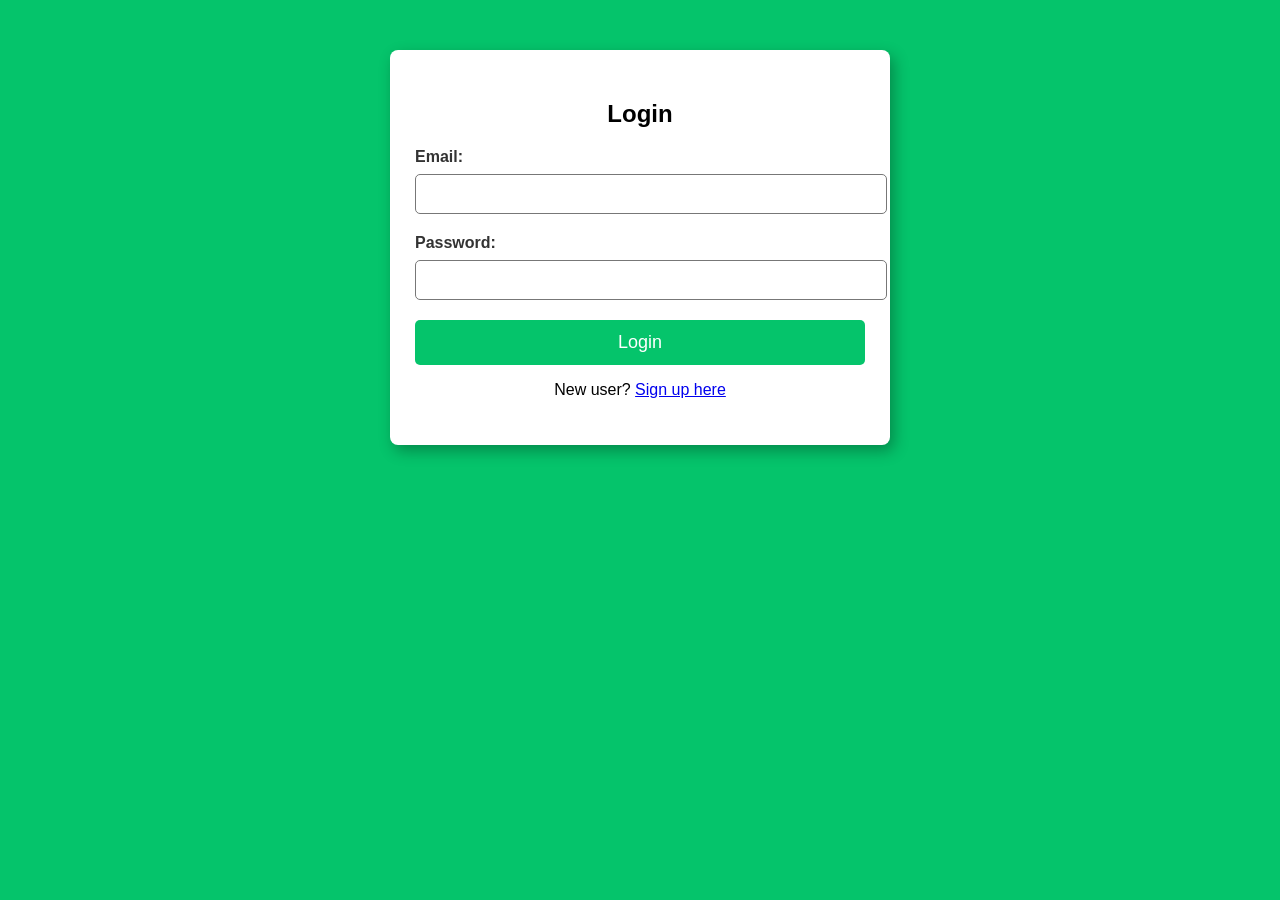
<file: index.html>
<!DOCTYPE html>
<html lang="en">
<head>
    <meta charset="UTF-8">
    <meta name="viewport" content="width=device-width, initial-scale=1.0">
    <title>Login & Signup</title>
    <link rel="stylesheet" href="style.css">
</head>
<body>
    <form id="login-form" style="display: block;">
        <h2>Login</h2>
        <div class="form-control">
            <label for="login-email">Email:</label>
            <input type="email" id="login-email" required>
        </div>
        <div class="form-control">
            <label for="login-password">Password:</label>
            <input type="password" id="login-password" required>
        </div>
        <button type="button" onclick="login()">Login</button>
        <p>New user? <a href="#" onclick="showSignup()">Sign up here</a></p>
    </form>

    <form id="signup-form" style="display: none;">
        <h2>Sign Up</h2>
        <div class="form-control">
            <label for="signup-name">Name:</label>
            <input type="text" id="signup-name" required>
        </div>
        <div class="form-control">
            <label for="signup-email">Email:</label>
            <input type="email" id="signup-email" required>
        </div>
        <div class="form-control">
            <label for="signup-password">Password:</label>
            <input type="password" id="signup-password" required>
        </div>
        <div class="form-control">
            <label for="signup-confirm">Confirm Password:</label>
            <input type="password" id="signup-confirm" required>
        </div>
        <button type="button" onclick="signup()">Sign Up</button>
        <p>Already have an account? <a href="#" onclick="showLogin()">Login here</a></p>
    </form>

    <script src="script.js"></script>
</body>
</html>
</file>
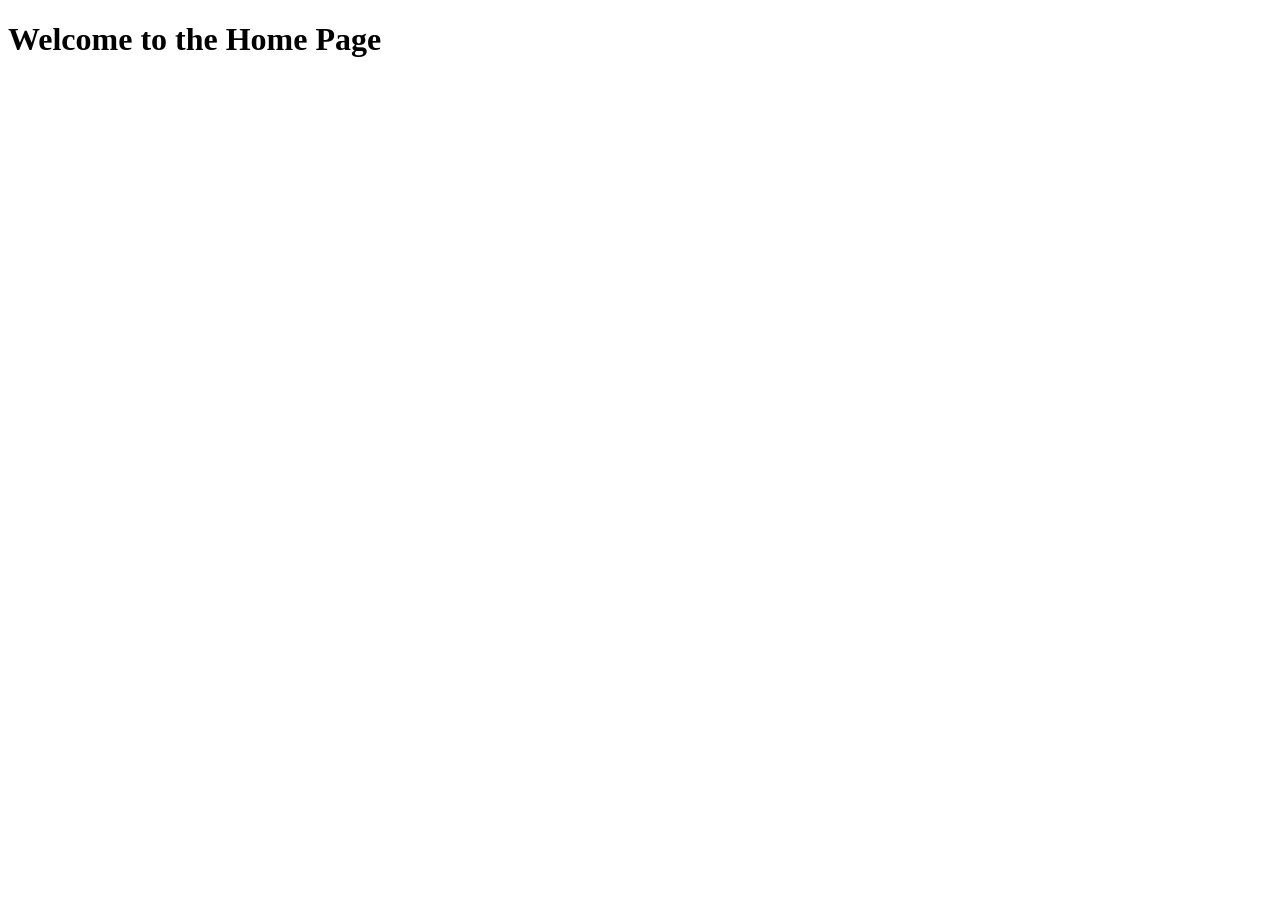
<file: welcome.html>
<!DOCTYPE html>
<html lang="en">
<head>
    <meta charset="UTF-8">
    <meta name="viewport" content="width=device-width, initial-scale=1.0">
    <title>Welcome</title>
</head>
<body>
    <h1>Welcome to the Home Page</h1>
</body>
</html>
</file>
<file: style.css>
body {
    background-color: #05c46b;
    font-family: Verdana, sans-serif;
    text-align: center;
    margin: 0;
    padding: 0;
}

/* Centering Form with Better Aesthetics */
form {
    background-color: #fff;
    max-width: 450px;
    margin: 50px auto;
    padding: 30px 25px;
    border-radius: 8px;
    box-shadow: 4px 6px 15px rgba(0, 0, 0, 0.3);
    transition: transform 0.3s ease-in-out;
}

form:hover {
    transform: scale(1.02);
}

/* Styling form-control Class */
.form-control {
    text-align: left;
    margin-bottom: 20px;
}

/* Styling form-control Label */
.form-control label {
    display: block;
    margin-bottom: 8px;
    font-weight: bold;
    color: #333;
}

/* Styling input fields */
.form-control input,
.form-control select,
.form-control textarea {
    border: 1px solid #777;
    border-radius: 5px;
    font-family: inherit;
    padding: 10px;
    display: block;
    width: 100%;
    font-size: 16px;
    transition: border-color 0.3s;
}

.form-control input:focus {
    border-color: #05c46b;
    outline: none;
    box-shadow: 0 0 8px rgba(5, 196, 107, 0.5);
}

/* Styling Radio and Checkbox */
.form-control input[type="radio"],
.form-control input[type="checkbox"] {
    display: inline-block;
    width: auto;
    margin-right: 5px;
}

/* Styling Button */
button {
    background-color: #05c46b;
    border: none;
    border-radius: 5px;
    font-family: inherit;
    font-size: 18px;
    color: white;
    display: block;
    width: 100%;
    padding: 12px;
    cursor: pointer;
    transition: background-color 0.3s ease, transform 0.2s ease-in-out;
}

button:hover {
    background-color: #04a45f;
    transform: scale(1.05);
}

button:active {
    transform: scale(0.98);
}

/* Responsive Design */
@media (max-width: 500px) {
    form {
        width: 90%;
        padding: 20px;
    }
}
</file>
